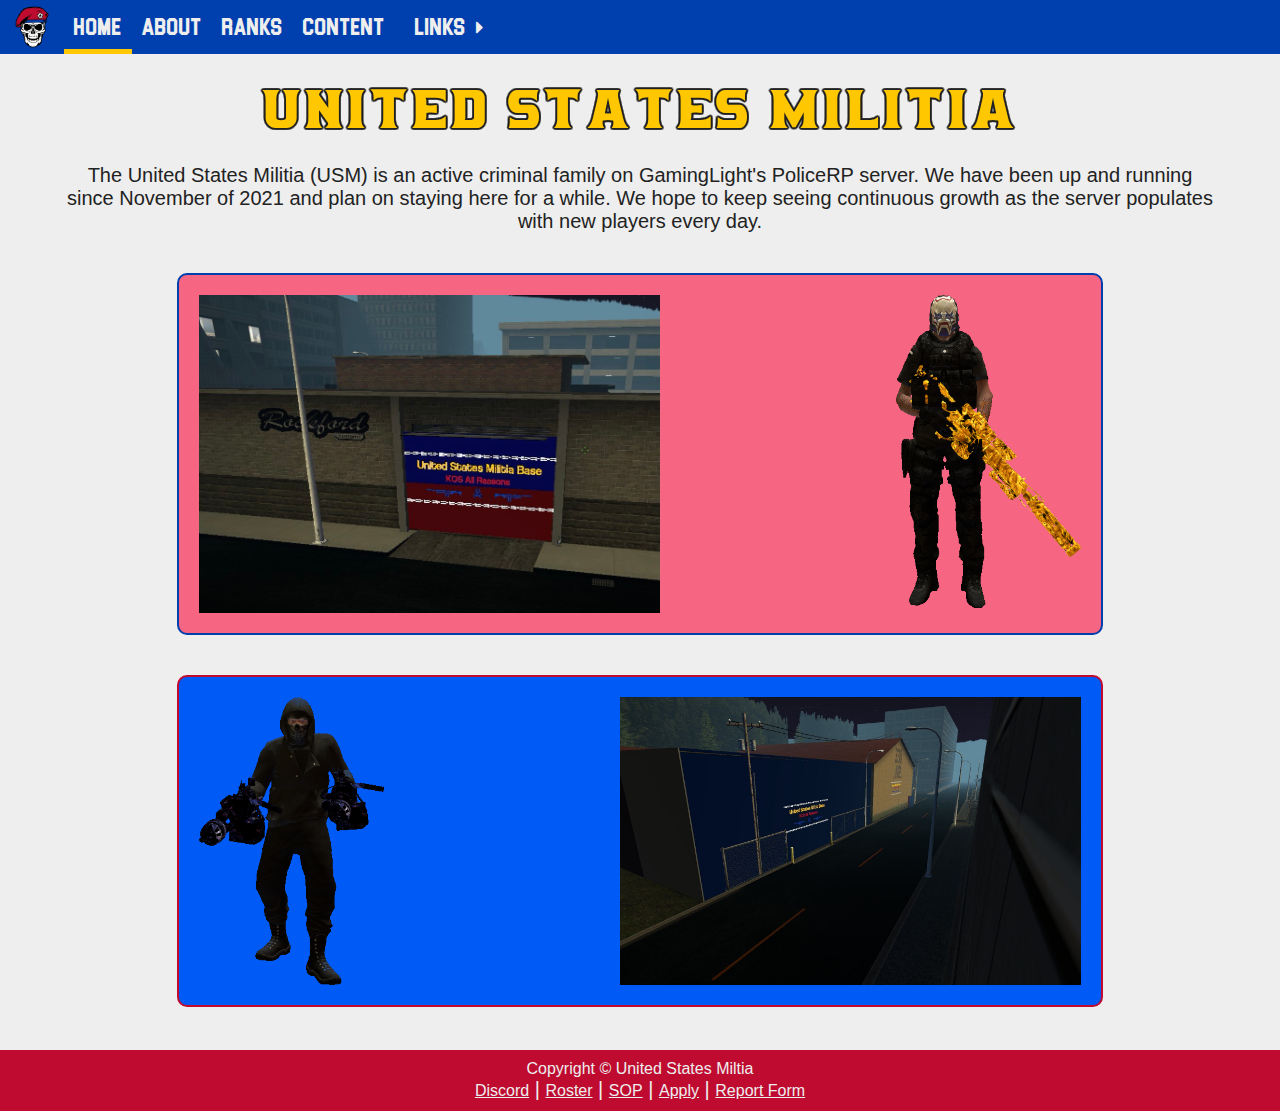
<file: index.html>
<!DOCTYPE html>
<html lang="en">

<head>
    <title>Home - United States Militia</title>
    <link rel="icon" href="./img/logo.png">
    <link rel="stylesheet" href="./css/main.css">
    <link rel="stylesheet" href="./css/boxes.css">
    <link rel="stylesheet" href="./css/modals.css">
    <link rel="stylesheet" href="./css/navbar.css">
    <link rel="stylesheet" href="./css/footer.css">
    <link rel="stylesheet" href="https://cdnjs.cloudflare.com/ajax/libs/font-awesome/5.15.0/css/all.min.css">
    <script src="./js/main.js"></script>
    <meta property="og:title" content="Home - United States Militia">
    <meta property="og:description" content="The official website for the USM family on GamingLight's PoliceRP server!">
    <meta property="og:type" content="website">
    <meta property="og:image" content="https://izzzzthewiz.github.io/usm/img/logo.png">
    <meta property="og:url" content="https://izzzzthewiz.github.io/usm/">
    <meta name="theme-color" content="#0040AE">
    <meta name="keywords" content="United, States, Militia, USM, GamingLight, Gaming, Light, GL, Police, RP, PoliceRP, PRP">
</head>

<body>
    <div class="page-wrap">

        <div class="nav">
            <div id="navcontent"></div>
        </div>

        <div class="body">
            
            <h1 class="center yellow-text stroke">
                United States Militia
            </h1>
            <p class="center">
                The United States Militia (USM) is an active criminal family on GamingLight's PoliceRP server. We have been up and running since November of 2021 and plan on staying here for a while. We hope to keep seeing continuous growth as the server populates with new players every day.
            </p>
            
            <div class="box medred blue-border">
                <div class="float-container">
                    <img class="float-left modal" id="img1" alt="Rockford Customs USM base" width="50%" src="./img/bases/garage.png">
                    <img class="float-right modal" id="img2" alt="Backburn Player Model with KBS Longbow" width="20%" src="./img/models/backburn-longbow.png">
                </div>
            </div>
            
            <div class="box medblue red-border">
                <div class="float-container">
                    <img class="float-left modal" id="img3" alt="NoScopedJFK Player Model with Terminator" width="20%" src="./img/models/noscopejfk-terminator.png">
                    <img class="float-right modal" id="img4" alt="Yellow Warehouse USM base" width="50%" src="./img/bases/yellow.png">
                </div>
            </div>

        </div>

        <div class="modal-container" id="modal">

            <i class="fas fa-times close" id="modal-close"></i>
            <img class="modal-content" id="modalImg">
            <div id="modal-caption"></div>

        </div>

        <div class="footer" id="footer"></div>

    </div>
</body>

<script>
    loadNav('home')
    loadFooter()
    loadHomeModals()
</script>

</html>
</file>
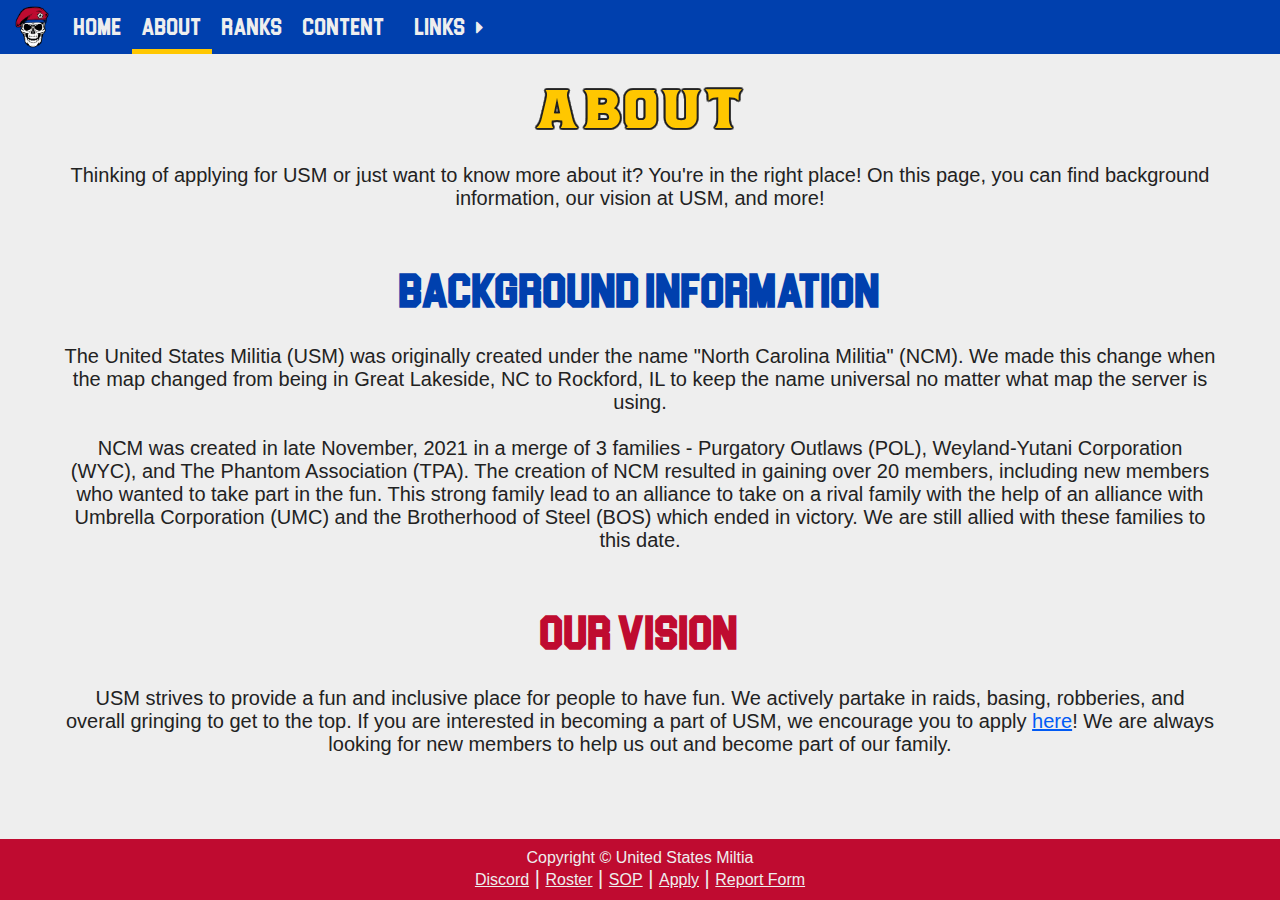
<file: about/index.html>
<!DOCTYPE html>
<html lang="en">

<head>
    <title>About - United States Militia</title>
    <link rel="icon" href="../img/logo.png">
    <link rel="stylesheet" href="../css/main.css">
    <link rel="stylesheet" href="../css/navbar.css">
    <link rel="stylesheet" href="../css/footer.css">
    <link rel="stylesheet" href="https://cdnjs.cloudflare.com/ajax/libs/font-awesome/5.15.0/css/all.min.css">
    <script src="../js/main.js"></script>
    <meta property="og:title" content="About - United States Militia">
    <meta property="og:description" content="Learn more about USM!">
    <meta property="og:type" content="website">
    <meta property="og:image" content="https://izzzzthewiz.github.io/usm/img/logo.png">
    <meta property="og:url" content="https://izzzzthewiz.github.io/usm/about">
    <meta name="theme-color" content="#0040AE">
    <meta name="keywords" content="United, States, Militia, USM, GamingLight, Gaming, Light, GL, Police, RP, PoliceRP, PRP">
</head>

<body>
    <div class="page-wrap">

        <div class="nav">
            <div id="navcontent"></div>
        </div>

        <div class="body">
            
            <h1 class="center yellow-text stroke">
                About
            </h1>
            <p class="center">
                Thinking of applying for USM or just want to know more about it? You're in the right place! On this page, you can find background information, our vision at USM, and more!
            </p>
            <br><br>

            <h2 class="center blue-text">
                Background Information
            </h2>
            <p class="center">
                The United States Militia (USM) was originally created under the name "North Carolina Militia" (NCM). We made this change when the map changed from being in Great Lakeside, NC to Rockford, IL to keep the name universal no matter what map the server is using. 
                <br><br>
                NCM was created in late November, 2021 in a merge of 3 families - Purgatory Outlaws (POL), Weyland-Yutani Corporation (WYC), and The Phantom Association (TPA). The creation of NCM resulted in gaining over 20 members, including new members who wanted to take part in the fun. This strong family lead to an alliance to take on a rival family with the help of an alliance with Umbrella Corporation (UMC) and the Brotherhood of Steel (BOS) which ended in victory. We are still allied with these families to this date.
            </p>
            <br><br>

            <h2 class="center red-text">
                Our Vision
            </h2>
            <p class="center">
                USM strives to provide a fun and inclusive place for people to have fun. We actively partake in raids, basing, robberies, and overall gringing to get to the top. If you are interested in becoming a part of USM, we encourage you to apply <a href="../apply" target="_blank">here</a>! We are always looking for new members to help us out and become part of our family.
            </p>
            <br><br>

        </div>

        <div class="footer" id="footer"></div>

    </div>
</body>

<script>
    loadNav('about')
    loadFooter()
</script>

</html>
</file>
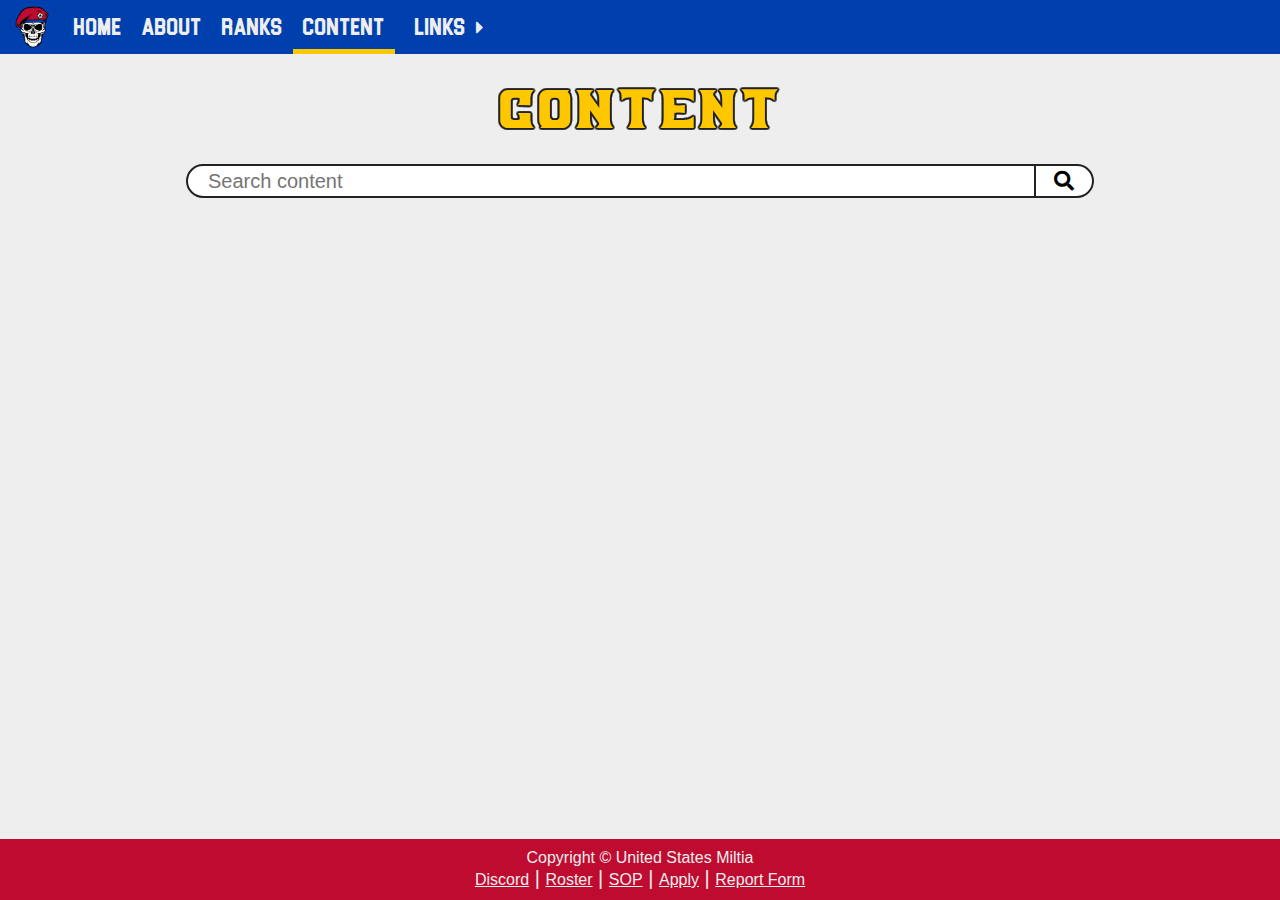
<file: content/index.html>
<!DOCTYPE html>
<html lang="en">

<head>
    <title>Content - United States Militia</title>
    <link rel="icon" href="../img/logo.png">
    <link rel="stylesheet" href="../css/main.css">
    <link rel="stylesheet" href="../css/boxes.css">
    <link rel="stylesheet" href="../css/searchbar.css">
    <link rel="stylesheet" href="../css/navbar.css">
    <link rel="stylesheet" href="../css/footer.css">
    <link rel="stylesheet" href="https://cdnjs.cloudflare.com/ajax/libs/font-awesome/5.15.0/css/all.min.css">
    <script src="../js/main.js"></script>
    <meta property="og:title" content="Content - United States Militia">
    <meta property="og:description" content="Watch cool videos created by USM members!">
    <meta property="og:type" content="website">
    <meta property="og:image" content="https://izzzzthewiz.github.io/usm/img/logo.png">
    <meta property="og:url" content="https://izzzzthewiz.github.io/usm/content">
    <meta name="theme-color" content="#0040AE">
    <meta name="keywords" content="United, States, Militia, USM, GamingLight, Gaming, Light, GL, Police, RP, PoliceRP, PRP">
</head>

<body>
    <div class="page-wrap">

        <div class="nav">
            <div id="navcontent"></div>
        </div>

        <div class="body">
            
            <h1 class="center yellow-text stroke">
                Content
            </h1>

            <div class="search">
                <input type="text" id="searchbar" placeholder="Search content" autocomplete="off">
                <button id="searchbtn"><i class="fas fa-search"></i></button>
            </div>
            <div class="searchclear">
                <button id="clearbtn">Clear search</button>
            </div>

            <div class="contentwrap" id="contentwrap">
                
            </div>

        </div>

        <div class="footer" id="footer"></div>

    </div>
</body>
<script>
    loadNav('content')
    loadFooter()
</script>
<script src="./content.js"></script>

</html>
</file>
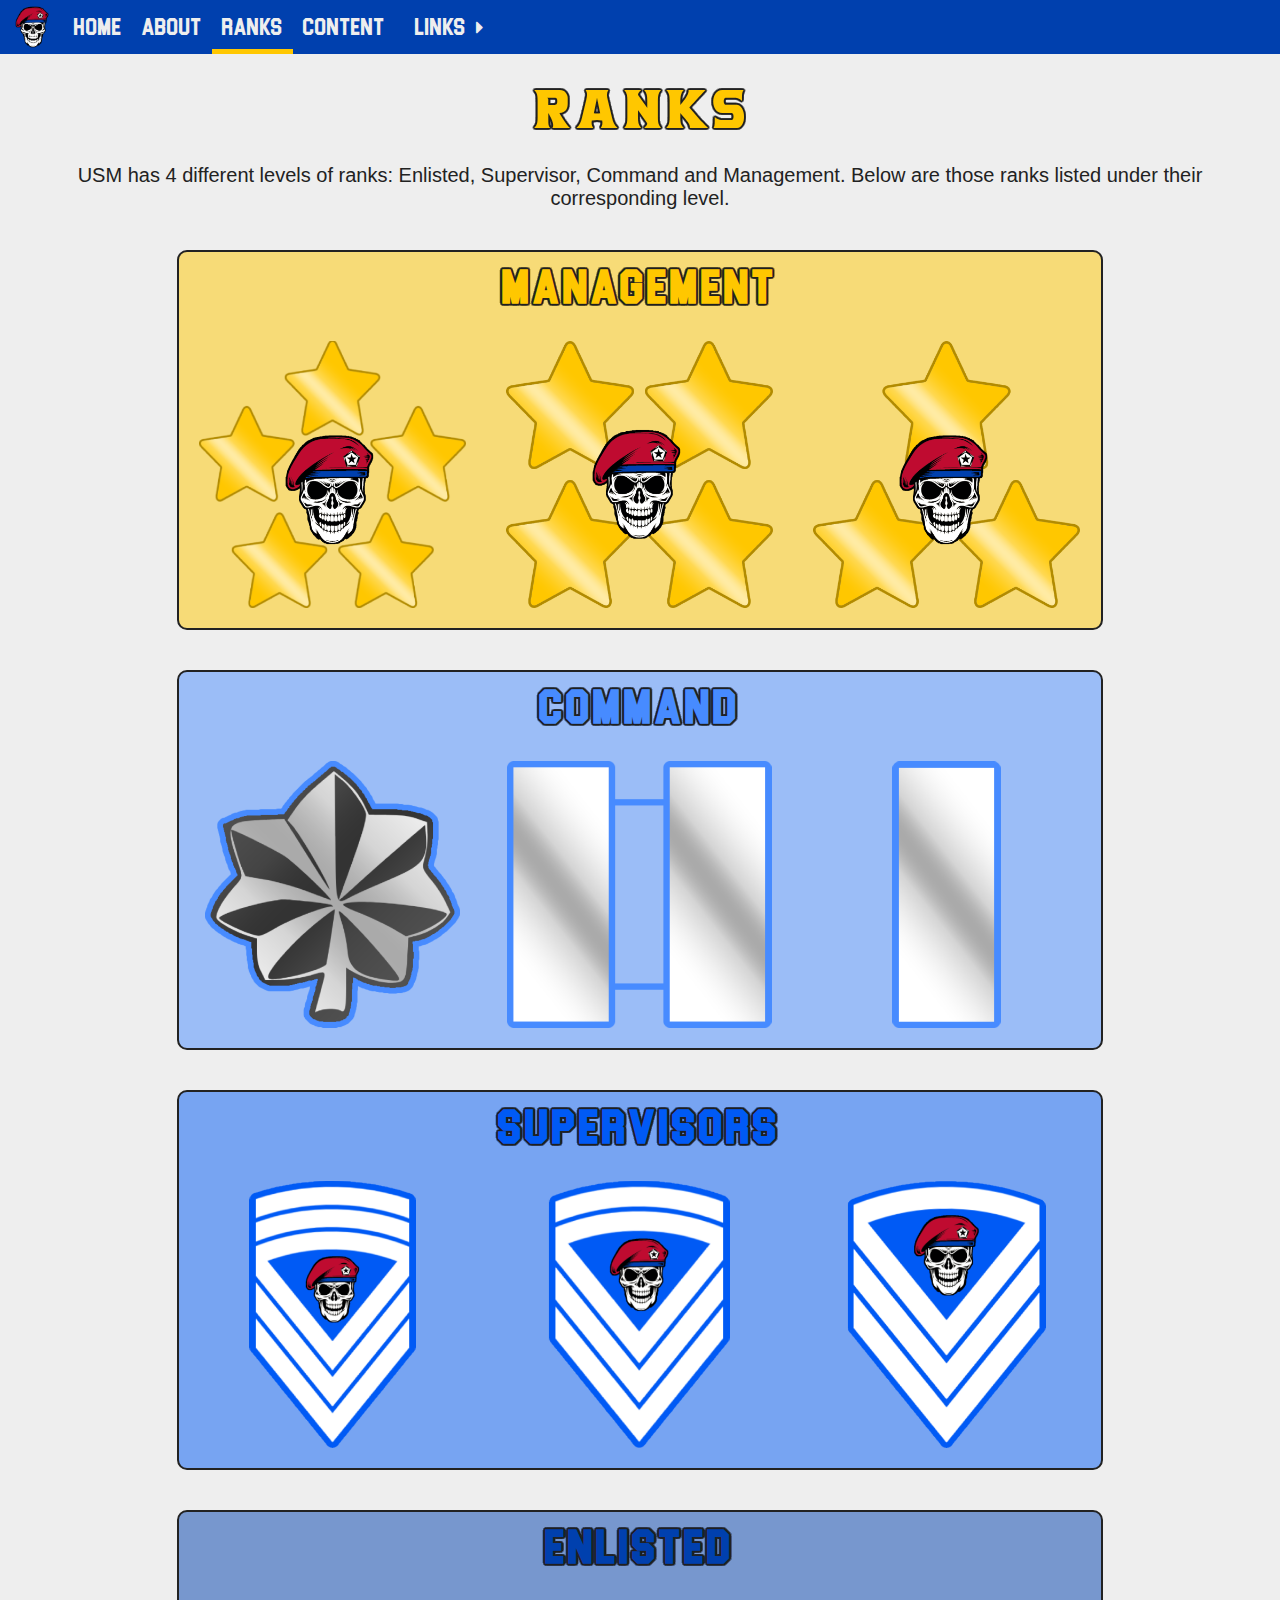
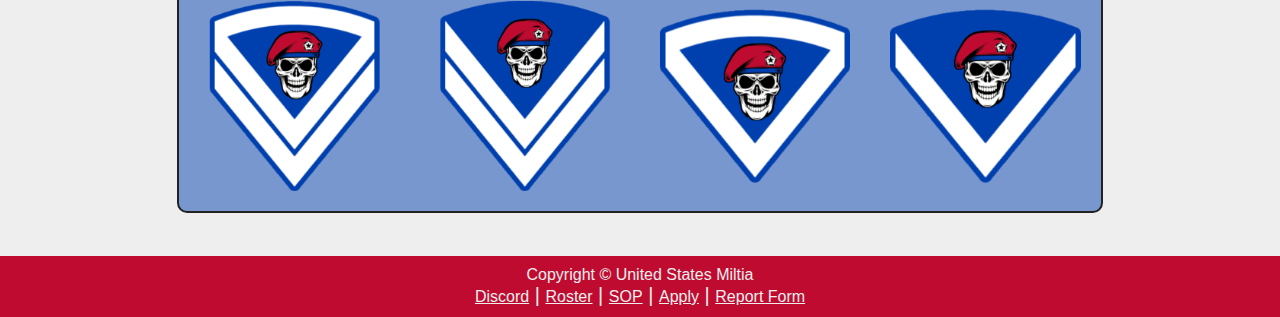
<file: ranks/index.html>
<!DOCTYPE html>
<html lang="en">

<head>
    <title>Ranks - United States Militia</title>
    <link rel="icon" href="../img/logo.png">
    <link rel="stylesheet" href="../css/main.css">
    <link rel="stylesheet" href="../css/boxes.css">
    <link rel="stylesheet" href="../css/insignia.css">
    <link rel="stylesheet" href="../css/modals.css">
    <link rel="stylesheet" href="../css/navbar.css">
    <link rel="stylesheet" href="../css/footer.css">
    <link rel="stylesheet" href="https://cdnjs.cloudflare.com/ajax/libs/font-awesome/5.15.0/css/all.min.css">
    <script src="../js/main.js"></script>
    <meta property="og:title" content="Ranks - United States Militia">
    <meta property="og:description" content="USM ranks and insignia">
    <meta property="og:type" content="website">
    <meta property="og:image" content="https://izzzzthewiz.github.io/usm/img/logo.png">
    <meta property="og:url" content="https://izzzzthewiz.github.io/usm/ranks">
    <meta name="theme-color" content="#0040AE">
    <meta name="keywords" content="United, States, Militia, USM, GamingLight, Gaming, Light, GL, Police, RP, PoliceRP, PRP">
</head>

<body>
    <div class="page-wrap">

        <div class="nav">
            <div id="navcontent"></div>
        </div>

        <div class="body">
            
            <h1 class="center yellow-text stroke">
                Ranks
            </h1>
            <p class="center">
                USM has 4 different levels of ranks: Enlisted, Supervisor, Command and Management. Below are those ranks listed under their corresponding level.
            </p>

            <div class="box yellow-50 black-border">
                <h2 class="center yellow-text stroke">
                    Management
                </h2>
                <div class="insigniacontainer">

                    <img src="../img/insignia/Pres.png" alt="President Insignia" class="insigfloat-3 modal" id="pres">
                    <img src="../img/insignia/VP.png" alt="Vice President Insignia" class="insigfloat-3 modal" id="vp">
                    <img src="../img/insignia/SEC.png" alt="Secretary Insignia" class="insigfloat-3 modal" id="sec">

                </div>
            </div>

            <div class="box lightblue-50 black-border">
                <h2 class="center lightblue-text stroke">
                    Command
                </h2>
                <div class="insigniacontainer">

                    <img src="../img/insignia/MAJ.png" alt="Major Insignia" class="insigfloat-3 modal" id="maj">
                    <img src="../img/insignia/CPT.png" alt="Captain Insignia" class="insigfloat-3 modal" id="cpt">
                    <img src="../img/insignia/LT.png" alt="Lieutenant Insignia" class="insigfloat-3 modal" id="lt">

                </div>
            </div>

            <div class="box medblue-50 black-border">
                <h2 class="center medblue-text stroke">
                    Supervisors
                </h2>
                <div class="insigniacontainer">

                    <img src="../img/insignia/SGM.png" alt="Sergeant Major Insignia" class="insigfloat-3 modal" id="sgm">
                    <img src="../img/insignia/SSGT.png" alt="Staff Sergeant Insignia" class="insigfloat-3 modal" id="ssgt">
                    <img src="../img/insignia/SGT.png" alt="Sergeant Insignia" class="insigfloat-3 modal" id="sgt">

                </div>
            </div>

            <div class="box blue-50 black-border">
                <h2 class="center blue-text stroke">
                    Enlisted
                </h2>
                <div class="insigniacontainer">

                    <img src="../img/insignia/SPC.png" alt="Specialist Insignia" class="insigfloat-4 modal" id="spc">
                    <img src="../img/insignia/CPL.png" alt="Corporal Insignia" class="insigfloat-4 modal" id="cpl">
                    <img src="../img/insignia/PFC.png" alt="Private 1st Class Insignia" class="insigfloat-4 modal" id="pfc">
                    <img src="../img/insignia/PVT.png" alt="Private Insignia" class="insigfloat-4 modal" id="pvt">

                </div>
            </div>

        </div>

        <div class="footer" id="footer"></div>

        <div class="modal-container" id="modal">

            <i class="fas fa-times close" id="modal-close"></i>
            <img class="modal-content" id="modalImg">
            <div id="modal-caption"></div>

        </div>

    </div>
</body>

<script>
    loadNav('ranks')
    loadFooter()
    loadRankModals()
</script>

</html>
</file>
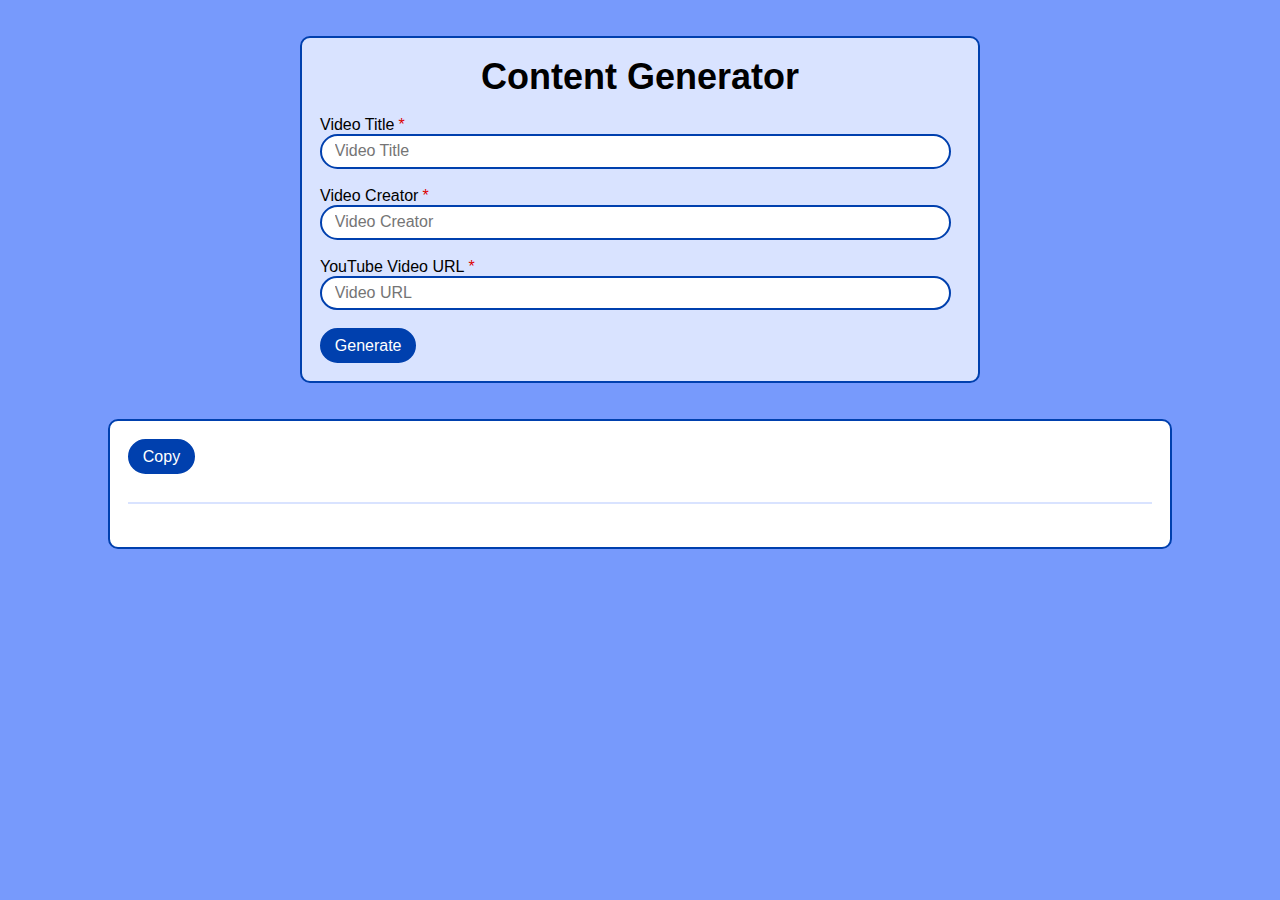
<file: content/generator/index.html>
<!DOCTYPE html>
<html lang="en">
<head>
    <title>Content Generator - USM Backend</title>
    <link rel="icon" href="https://www.freeiconspng.com/thumbs/edit-icon-png/edit-new-icon-22.png">
    <link rel="stylesheet" href="./style.css">
    <meta property="og:title" content="Content Generator - United States Militia Backend">
    <meta property="og:description" content="Watch cool videos created by USM members!">
    <meta property="og:type" content="website">
    <meta property="og:image" content="https://www.freeiconspng.com/thumbs/edit-icon-png/edit-new-icon-22.png">
    <meta property="og:url" content="https://izzzzthewiz.github.io/usm/content/generator">
    <meta name="theme-color" content="#0040AE">
    <meta name="keywords" content="United, States, Militia, USM, GamingLight, Gaming, Light, GL, Police, RP, PoliceRP, PRP">
</head>
<body>

    
    <div class="formcontainer">
        <form>

            <h1 class="center">Content Generator</h1>

            <label for="title">Video Title<span>*</span></label>
            <input type="text" id="title" placeholder="Video Title" autocomplete="off">

            <label for="creator">Video Creator<span>*</span></label>
            <input type="text" id="creator" placeholder="Video Creator" autocomplete="off">

            <label for="url">YouTube Video URL<span>*</span></label>
            <input type="text" id="url" placeholder="Video URL" autocomplete="off">

            <button id="generate">Generate</button>
    
        </form>
    </div>


    <div class="output-outer">
        <div class="output-inner">
            
            <div class="output-head">
                <button id="copy">Copy</button>
            </div>
            
            <div id="preview">
                <pre></pre>
            </div>

        </div>
    </div>


</body>
<script src="./script.js"></script>
</html>
</file>
<file: css/main.css>
:root{
    /* Colors */
    --blue: #0040AE;
    --medblue: #005AF5;
    --lightblue: #478bff;
    --red: #BF0B30;
    --medred: #F66582;
    --lightred: #fbb2c0;
    --yellow: #FFC700;
    --black: #222222;
    --white: #EEEEEE;
    /* Light colors */
    --blue-50: rgba(0, 64, 174, 0.5);
    --medblue-50: rgba(0, 90, 245, 0.5);
    --lightblue-50: rgba(71, 139, 255, 0.5);
    --red-50: rgba(191, 11, 48, 0.5);
    --medred-50: rgba(246, 101, 130, 0.5);
    --lightred-50: rgba(251, 178, 192, 0.5);
    --yellow-50: rgba(255, 199, 0, 0.5);
}

/* Fonts */
@font-face{
    font-family: 'Main';
    src: url(../fonts/Bigboz.otf);
}
@font-face{
    font-family: 'Block';
    src: url(../fonts/Blockletter.otf);
}

/* All */
*{
    padding: 0;
    margin: 0;
    font-family: Arial, Helvetica, sans-serif;
    font-size: 20px;
}

/* Colors */
.blue-text{color: var(--blue)}
.medblue-text{color: var(--medblue)}
.lightblue-text{color: var(--lightblue)}
.red-text{color: var(--red)}
.medred-text{color: var(--medred)}
.lightred-text{color: var(--lightred)}
.yellow-text{color: var(--yellow)}
.white-text{color: var(--white)}
.stroke{
    text-shadow:
    0 0 2px var(--black),0 0 2px var(--black),
    0 0 2px var(--black),0 0 2px var(--black),
    0 0 2px var(--black),0 0 2px var(--black),
    0 0 2px var(--black),0 0 2px var(--black),
    0 0 2px var(--black),0 0 2px var(--black),
    0 0 2px var(--black),0 0 2px var(--black),
    0 0 2px var(--black),0 0 2px var(--black),
    0 0 2px var(--black),0 0 2px var(--black),
    0 0 2px var(--black),0 0 2px var(--black),
    0 0 2px var(--black),0 0 2px var(--black),
    0 0 2px var(--black),0 0 2px var(--black),
    0 0 2px var(--black),0 0 2px var(--black),
    0 0 2px var(--black),0 0 2px var(--black),
    0 0 2px var(--black),0 0 2px var(--black),
    0 0 2px var(--black),0 0 2px var(--black),
    0 0 2px var(--black),0 0 2px var(--black);
    letter-spacing: 3px;
}

/* Body elements */
body{
    background-color: var(--white);
    color: var(--black);
}
.page-wrap{
    min-height: 100vh;
    position: relative;
}
.body{
    margin: 20px 5% 0 5%;
    padding-bottom: 64px;
}
.center{
    text-align: center;
}
.body h1{
    font-family: 'Main', Arial, Helvetica, sans-serif;
    font-size: 64px;
}
.body h2{
    font-family: 'Block', Arial, Helvetica, sans-serif;
    font-size: 48px;
}
.body h3{
    font-size: 36px;
}
.body p{
    padding-top: 20px;
}
.body p a{
    color: var(--black);
    font-size: 20px;
    color: var(--medblue);
}
.body p a:hover{
    color: var(--lightblue);
    text-decoration: underline;
    cursor: pointer;
}
</file>
<file: css/boxes.css>
/* Boxes */
.box{
    width: 80%;
    margin: 40px auto;
    border-radius: 10px;
    overflow: hidden;
}
/* Box text */
.box h1, .box h2, .box h3 {
    padding: 0;
    
}
.box p{
    padding: 0px 20px 20px 20px;
}
/* Box colors */
.box.blue{background-color: var(--blue)}
.box.medblue{background-color: var(--medblue)}
.box.lightblue{background-color: var(--lightblue)}
.box.red{background-color: var(--red)}
.box.medred{background-color: var(--medred)}
.box.lightred{background-color: var(--lightred)}
.box.yellow{background-color: var(--yellow)}
.box.white{background-color: var(--white)}
.box.blue-50{background-color: var(--blue-50)}
.box.medblue-50{background-color: var(--medblue-50)}
.box.lightblue-50{background-color: var(--lightblue-50)}
.box.red-50{background-color: var(--red-50)}
.box.medred-50{background-color: var(--medred-50)}
.box.lightred-50{background-color: var(--lightred-50)}
.box.yellow-50{background-color: var(--yellow-50)}
/* Box borders */
.box.blue-border{border: 2px solid var(--blue);}
.box.medblue-border{border: 2px solid var(--medblue);}
.box.lightblue-border{border: 2px solid var(--lightblue);}
.box.red-border{border: 2px solid var(--red);}
.box.medred-border{border: 2px solid var(--medred);}
.box.lightred-border{border: 2px solid var(--lightred);}
.box.yellow-border{border: 2px solid var(--yellow);}
.box.black-border{border: 2px solid var(--black);}
/* Box floats */
.box .float-container{width: 100%;}
.box .float-left{float:left;}
.box .float-20{width: 10%;}
.box .float-30{width: 20%;}
.box .float-40{width: 30%;}
.box .float-50{width: 40%;}
.box .float-60{width: 50%;}
.box .float-70{width: 60%;}
.box .float-80{width: 70%;}
.box .float-right{float: right;}
.box img{margin-left: auto;margin-right: auto;padding: 20px;}
/* Box Links */
a.contenttitle{
    font-family: 'Block', Arial, Helvetica, sans-serif;
    font-size: 36px;
    text-decoration: none;
}
a:hover.contenttitle{
    text-decoration: underline;
}
.box iframe{
    width: 64vw;
    height: 36vw;
    padding-bottom: 10px;
}
</file>
<file: css/modals.css>
/* Modals */
img.modal{
    cursor: pointer;
}
.modal-container{
    display: none;
    position: fixed;
    z-index: 1;
    padding-top: 100px;
    top: 0;
    left: 0;
    width: 100%;
    height: 100%;
    overflow: auto;
    background-color: rgba(34,34,34,0.9);
}
.modal-content{
    margin: auto;
    display: block;
    height: 70%;
}
#modal-caption{
    margin: auto;
    display: block;
    width: 80%;
    text-align: center;
    color: var(--white);
    padding: 10px 0;
    height: 150px;
}
.modal-content, #modal-caption{
    animation-name: modalZoom;
    animation-duration: 0.5s;
}
@keyframes modalZoom {
    from {transform:scale(0)}
    to {transform:scale(1)}
}
.close{
    position: absolute;
    top: 15px;
    right: 30px;
    color: var(--white);
    font-size: 40px;    
    transform: 0.3s;
}
.close:hover, .close:focus{
    color: #cccccc;
    text-decoration: none;
    cursor: pointer;
}
</file>
<file: css/navbar.css>
/* Navbar */
.nav{
    background-color: var(--blue);
    overflow: hidden;
}
#navcontent{
    margin-left: 10px;
}
.nav a{
    font-size: 24px;
    font-family: 'Block', Arial, Helvetica, sans-serif;
    color: var(--white);
    text-align: center;
    text-decoration: none;
    float: left;
    padding: 5px 10px 5px 10px;
    border-top: 5px solid var(--blue);
    border-bottom: 5px solid var(--blue);
}
.nav a:hover{
    color: var(--yellow)
}
.nav a.active{
    border-bottom: 5px solid var(--yellow);
}
.nav img{
    float: left;
    height: 44px;
    padding: 5px 10px 0 0;
    cursor: pointer;
}
/* Dropdown */
.dropdown{
    float: left;
    overflow: hidden;
}
.dropdown button{
    font-size: 24px;
    font-family: 'Block', Arial, Helvetica, sans-serif;
    color: var(--white);
    text-align: center;
    text-decoration: none;
    background-color: var(--blue);
    padding: 5px 10px 5px 20px;
    border: none;
    outline: none;
    border-top: 5px solid var(--blue);
    border-bottom: 5px solid var(--blue);
}
.dropdown button i{
    color: var(--white);
    padding-left: 10px;
    font-size: 20px;
    transition: transform .5s;
}
.dropdown button.active{
    border-bottom: 5px solid var(--yellow);
}
.dropdown-content{
    display: none;
    position: absolute;
    background-color: var(--blue);
    min-width: 160px;
    z-index: 1;
    margin-top: 0px;
    box-shadow: -5px 10px 10px rgba(34,34,34,0.9);
}
.dropdown-content a{
    float: none;
    color: var(--white);
    padding: 5px 15px;
    text-decoration: none;
    display: block;
    text-align: left;
    border-left: 5px solid var(--blue);
    border-top: none;
    border-bottom: none;
}
.dropdown-content a:hover{
    color: var(--yellow);
    border-top: none;
    border-bottom: none;
}
.dropdown-content a.active{
    border-left: 5px solid var(--yellow);
    border-top: none;
    border-bottom: none;
}
.dropdown:hover .dropdown-content{
    display: block;
}
.dropdown:hover button i{
    color: var(--yellow);
    transform: rotate(90deg) translateX(-6px) translateY(-6px);
}
</file>
<file: css/footer.css>
/* Footer */
.footer{
    background-color: var(--red);
    text-align: center;
    color: var(--white);
    padding: 10px 0;
    position: absolute;
    bottom: 0;
    left: 0;
    right: 0;
}
.footer p, a{
    font-size: 16px;
    color: var(--white);
}
.footer a:hover{
    color: var(--lightred);
}
</file>
<file: css/searchbar.css>
/* Searchbar */
.search{
    display: flex;
    align-items: center;
    justify-content: center;
    width: 100%;
    margin: 20px 0 20px 0;
}
#searchbar{
    border: 2px solid var(--black);
    border-radius: 50px 0 0 50px;
    width: 70%;
    height: 30px;
    padding: 0 20px 0 20px;
    background-color: #fff;
}
#searchbar:focus{
    outline: none;
}
#searchbtn{
    border: 2px solid var(--black);
    border-left: none;
    border-radius: 0 50px 50px 0;
    height: 34px;
    width: 5%;
    background-color: #fff;
    cursor: pointer;
}
.searchclear{
    display: flex;
    align-items: center;
    justify-content: center;
    display: none;
    margin-bottom: -20px;
}
.searchclear.show{
    display: flex;
}
#clearbtn{
    border: none;
    background-color: none;
    padding: none;
    color: var(--red);
    cursor: pointer;
}
#clearbtn:hover{
    text-decoration: underline;
}
#noresults{
    margin-top: 40px;
}
</file>
<file: css/insignia.css>
.insigniacontainer{
    width: 100%;
}
.insigfloat-3{
    width: calc(33.3% - 40px);
    float: left;
    cursor: pointer;
}
.insigfloat-4{
    width: calc(25% - 40px);
    float: left;
    cursor: pointer;
}
</file>
<file: content/generator/style.css>
*{
    font-family: Arial, Helvetica, sans-serif;
    padding: 0;
    margin: 0;
    font-size: 16px;
}
body{
    background-color: #779afc;
}
.formcontainer{
    align-items: center;
    justify-content: center;
    display: flex;
    margin-top: 4vh;
}
form{
    border: 2px solid #0040AE;
    padding: 2vmin;
    width: 50vw;
    max-height: 50vh;
    background-color: #d9e3ff;
    border-radius: 10px;
}
form h1{
    padding: 0 2vmin 2vmin 2vmin;
    text-align: center;
    font-size: 36px;
}
label span{
    color: #d00;
    padding-left: 4px
}
form input{
    width: 47vw;
    margin-bottom: 2vmin;
    border: 2px solid #0040AE;
    padding: 0.5vw 1vw 0.5vw 1vw;
    border-radius: 20px;
}
form input:focus{
    outline: none;
}

button{
    padding: 0.5vw 1vw 0.5vw 1vw;
    border-radius: 20px;
    border: 2px solid #0040AE;
    background-color: #0040AE;
    color: #fff;
}
button:hover{
    cursor: pointer;
    color: #d9e3ff;
}

.output-outer{
    align-items: center;
    justify-content: center;
    display: flex;
    margin-top: 4vh;
    margin-bottom: 4vh;
}
.output-inner{
    border: 2px solid #0040AE;
    border-radius: 10px;
    background-color: #fff;
    padding: 0 2vmin 2vmin 2vmin;
    width: 80vw;
    max-height: 37vh;
    overflow: scroll;
}
.output-head{
    padding: 2vmin 0 0 0;
    background-color: #fff;
    height: 7vmin;
    width: 80vw;
    z-index: 1;
    border-bottom: 2px solid #d9e3ff;
    position: fixed;
}
button#copy{
    position: fixed;
}
pre{
    font-family: monospace;
    margin-top: 12vh;
    font-size: 12px;
    width: 80vw;
}
</file>
